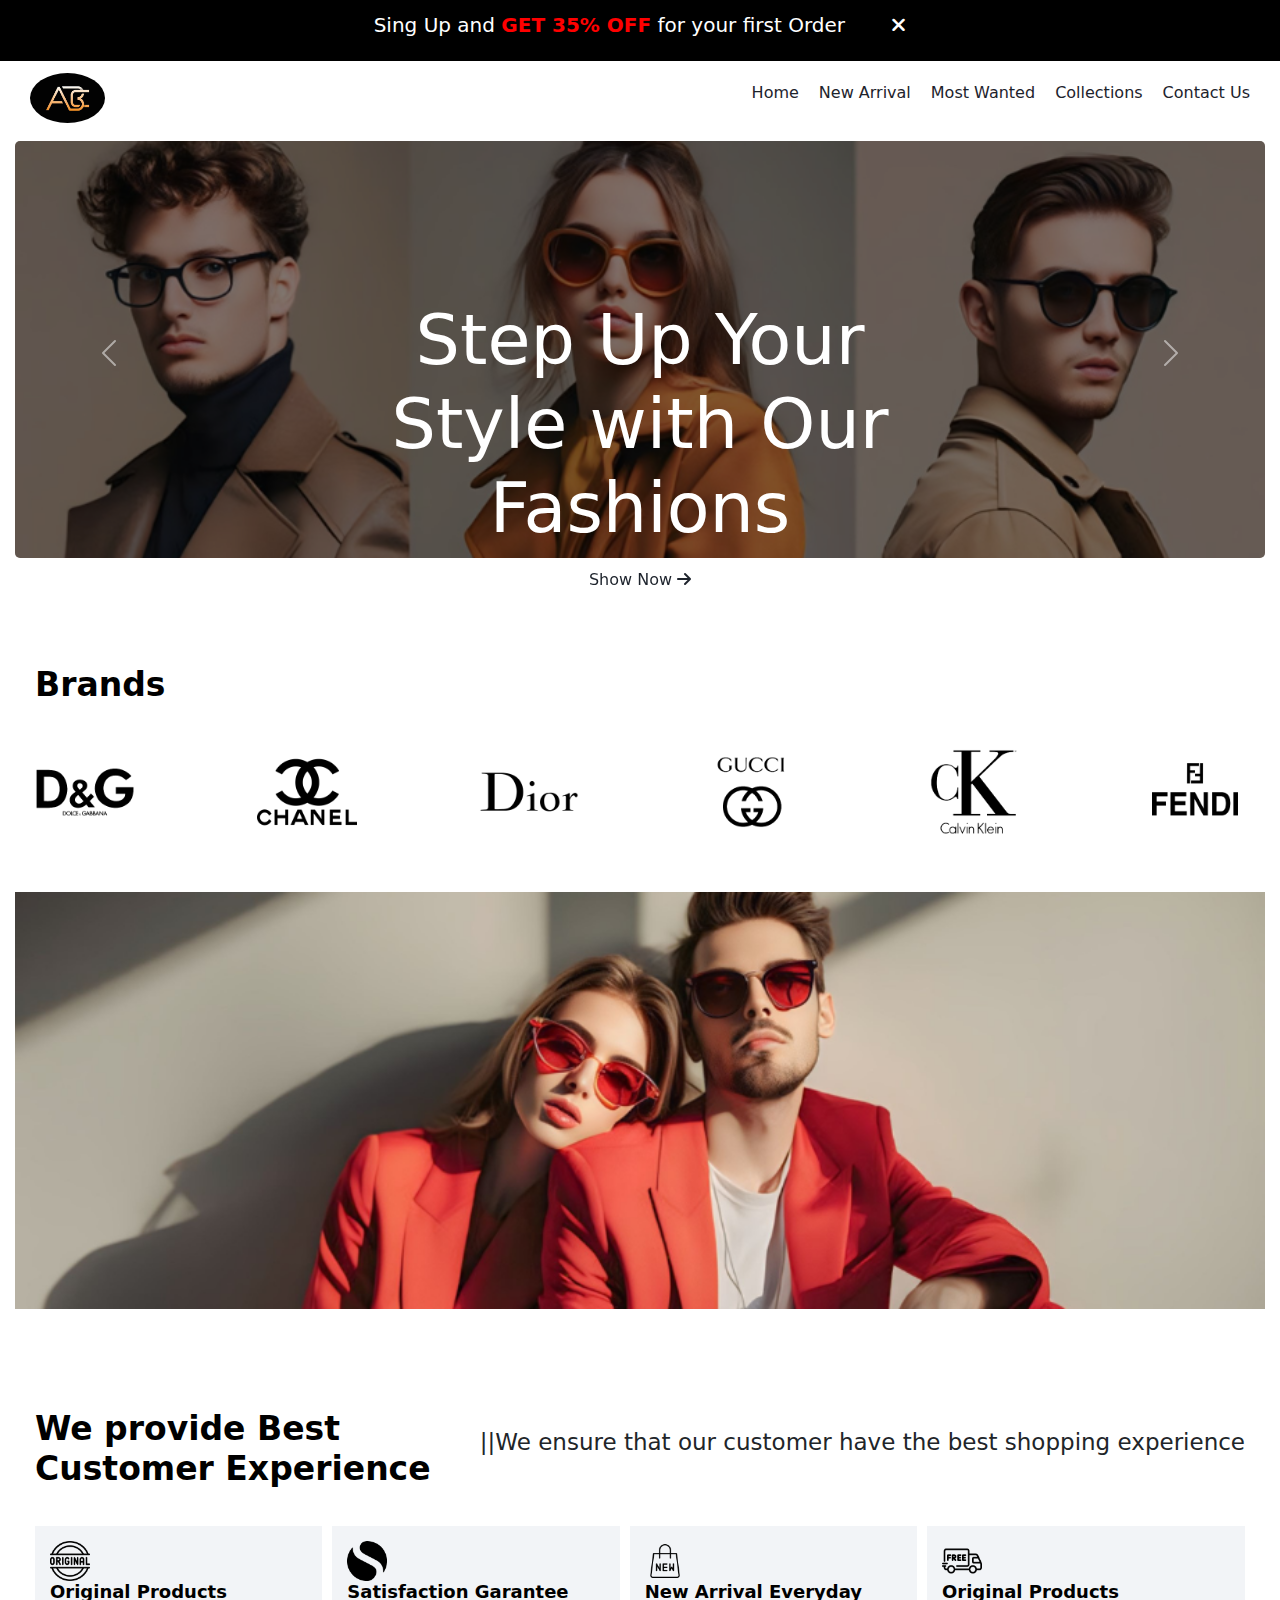
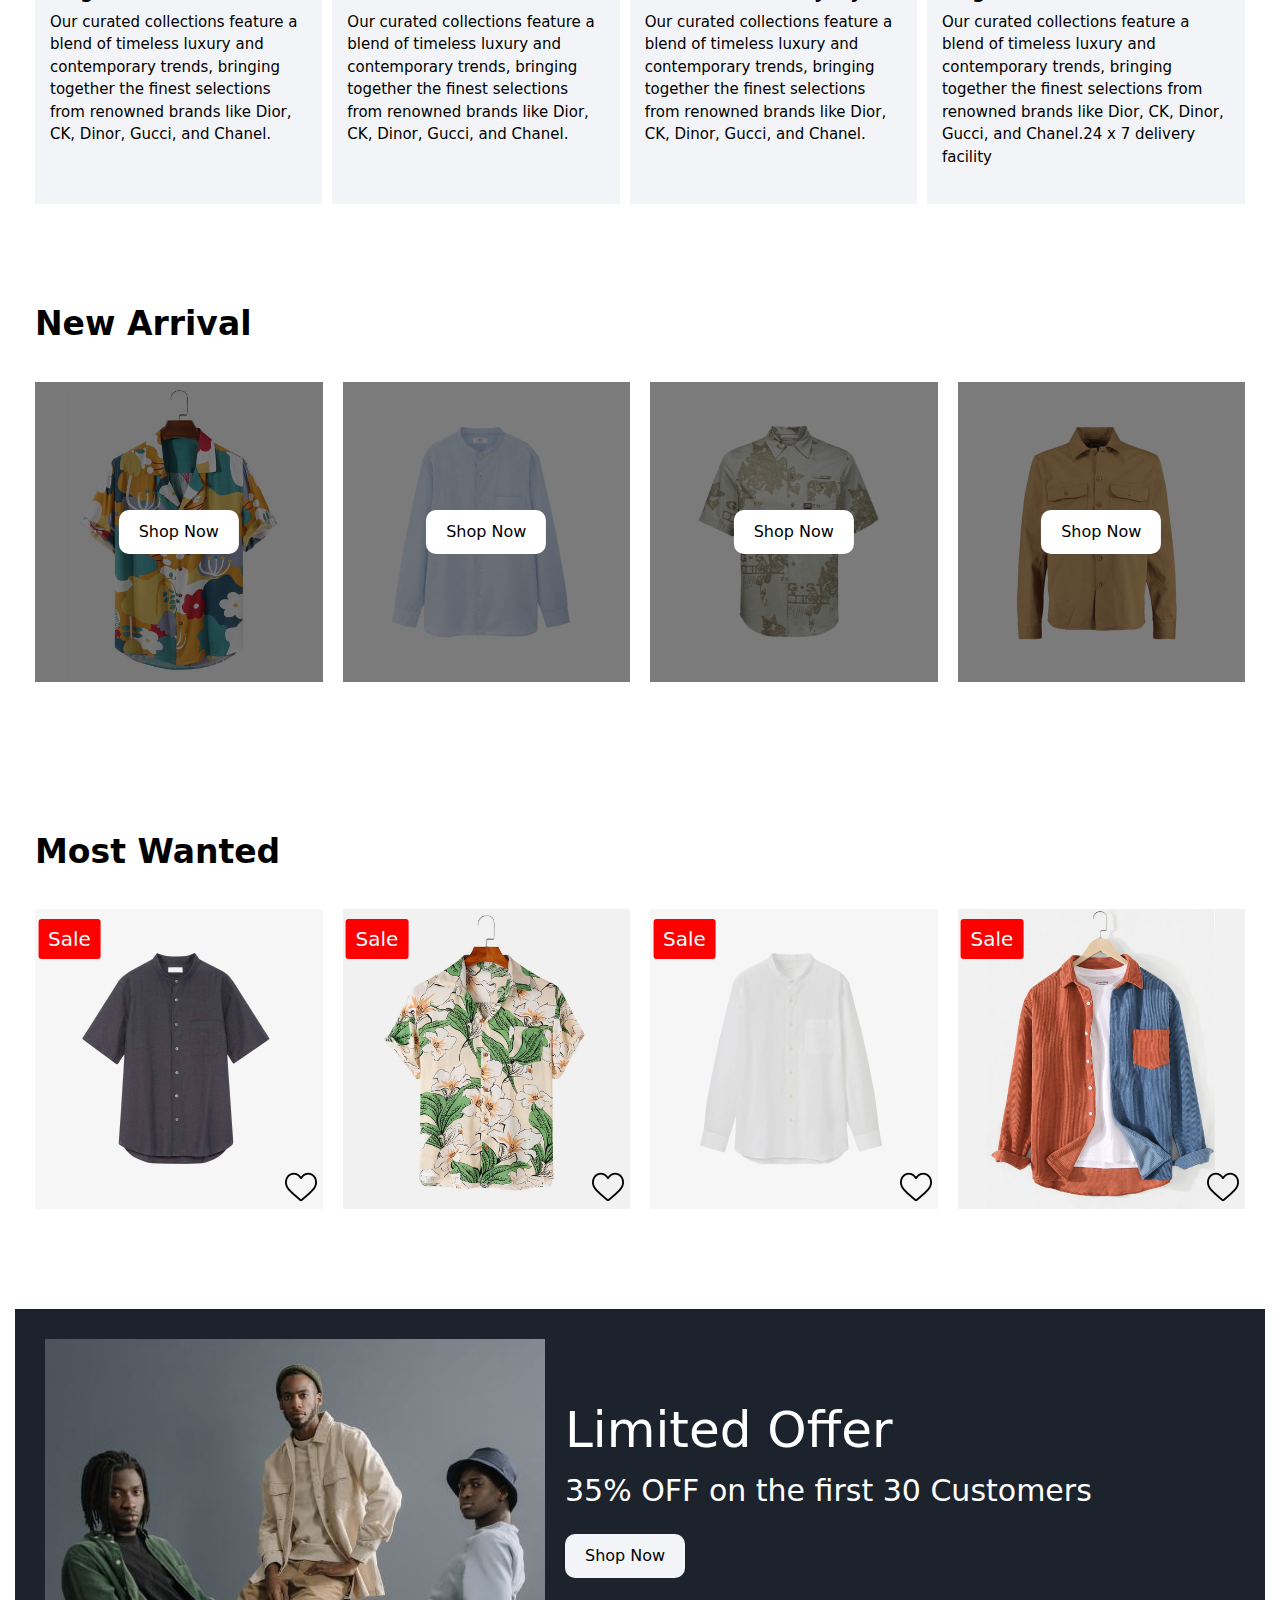
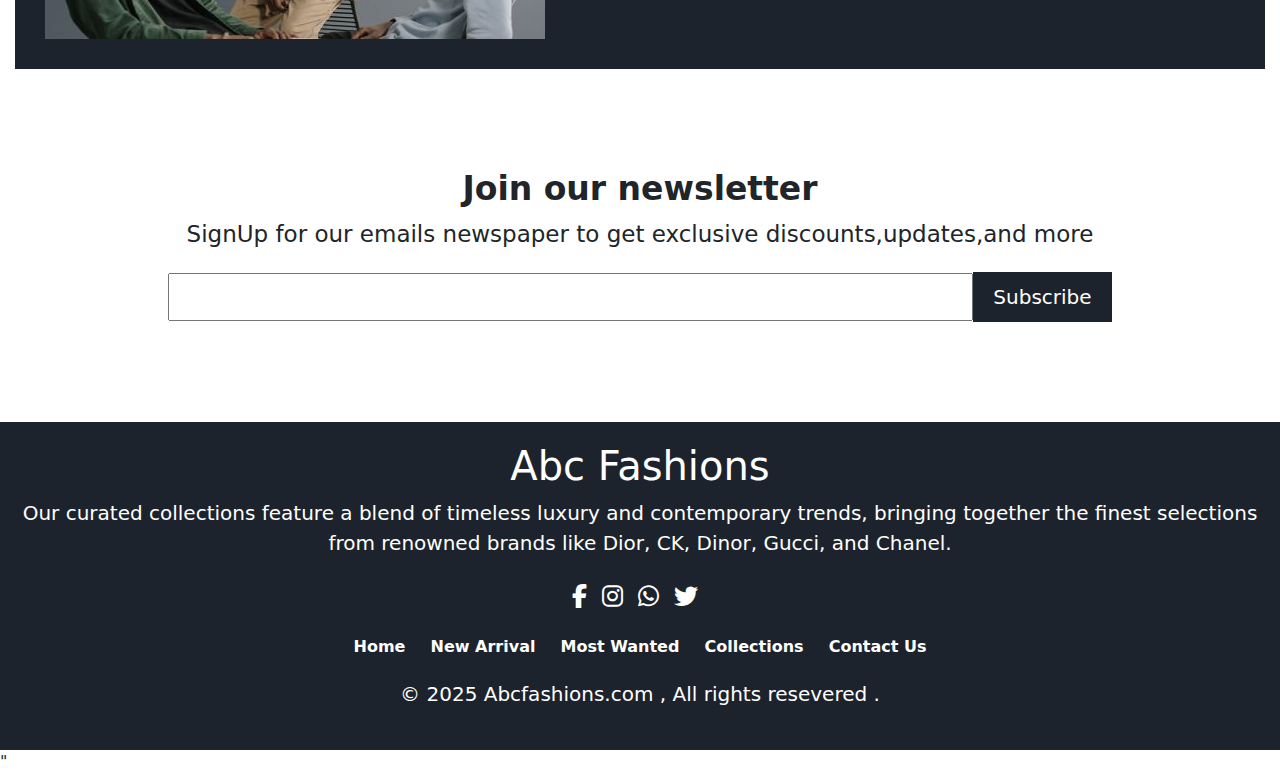
<file: index.html>
<!DOCTYPE html>
<html lang="en">
<head>
    <meta charset="UTF-8">
    <meta name="viewport" content="width=device-width, initial-scale=1.0">
    <title>www.Abcfashions.com</title>
    <link rel="stylesheet"href="style.css">
     <!-- Favicon -->
     <link rel="icon" href="./pics/logo.jpeg">
     <!-- Font awesome CDN -->
     <link rel="stylesheet" href="https://cdnjs.cloudflare.com/ajax/libs/font-awesome/6.7.2/css/all.min.css"
         integrity="sha512-Evv84Mr4kqVGRNSgIGL/F/aIDqQb7xQ2vcrdIwxfjThSH8CSR7PBEakCr51Ck+w+/U6swU2Im1vVX0SVk9ABhg=="
         crossorigin="anonymous" referrerpolicy="no-referrer" />
     <!-- Google fonts -->
     <link rel="preconnect" href="https://fonts.googleapis.com">
     <link rel="preconnect" href="https://fonts.gstatic.com" crossorigin>
     <link href="https://fonts.googleapis.com/css2?family=Poppins&display=swap" rel="stylesheet">
     <link rel="stylesheet" href="https://fonts.googleapis.com/css2?family=Material+Symbols+Outlined:opsz,wght,FILL,GRAD@24,400,0,0&icon_names=favorite" />
 
 
     <link href="https://cdn.jsdelivr.net/npm/bootstrap@5.3.3/dist/css/bootstrap.min.css" rel="stylesheet"
         integrity="sha384-QWTKZyjpPEjISv5WaRU9OFeRpok6YctnYmDr5pNlyT2bRjXh0JMhjY6hW+ALEwIH" crossorigin="anonymous">
     <script src="https://cdn.jsdelivr.net/npm/bootstrap@5.3.3/dist/js/bootstrap.bundle.min.js"
         integrity="sha384-YvpcrYf0tY3lHB60NNkmXc5s9fDVZLESaAA55NDzOxhy9GkcIdslK1eN7N6jIeHz"
         crossorigin="anonymous"></script>

</head>
<body>
    <!--Offer bar-->
    <section>
        <div class="offerbar">
            <p class="offerbar_para">Sing Up and <span style="color:red;">GET 35% OFF</span> for your first Order
            <span><i style="padding-left: 40px;"id="close_offerbar"class="fa-solid fa-xmark"></i></i></span>
            </p>
            <!--<p id="close_offerbar">X</p>-->
             <!-- <i id="close_offerbar"class="fa-solid fa-xmark"></i> -->
        </div>
    </section>
    <!--Header-->
    <section>
        <div class="header">
            <div class="header_logo">
                <h1><img src="./pics/logo.jpeg"></h1>
            </div>
            <div id="side_menu"class="hamburger">
                <i class="fa-solid fa-bars"></i>
            </div>
            <div class="header_menu">
                <ul>
                    <li><a href="index.html#home">Home</a></li>
                    <li><a href="index.html#newarrival">New Arrival</a></li>
                    <li><a href="index.html#mostwanted">Most Wanted</a> </li>
                    <li><a href="collection.html">Collections</a></li>
                    <li><a href="contact.html">Contact Us</a></li>  
                </ul>
            </div>
        </div>
    </section>
    <section>
        <div class="sidebar">
            <p class="close_menu">X</p>
            <ul>
                <li><a href="index.html#home">Home</a></li>
                <li><a href="index.html#newarrival">New Arrival</a></li>
                <li><a href="index.html#mostwanted">Most Wanted</a> </li>
                <li><a href="collection.html">Collections</a></li>
                <li><a href="contact.html">Contact Us</a></li>
            </ul>
        </div>
    </section>
    <!--Main container-->
    <div class="main_container">
        <!--Slider-->
        <div id="home"class="slide">
            <div id="carouselExampleControls"class="carousel slide"data-ride="carousel">
                <div class="carousel-inner">
                    <div class="carousel-item active">
                        <div class="image-container">
                            <img class="d-block w-100"src="pics/2.png"alt="First slide">
                            <div class="pics-overlay"></div>
                        </div>
                    </div>
                    <div class="carousel-item">
                        <div class="image-container">
                            <img class="d-block w-100" src="pics/3.png" alt="Second slide">
                            <div class="pics-overlay"></div>
                        </div>
                    </div>
                    <div class="carousel-item">
                        <div class="image-container">
                            <img class="d-block w-100" src="pics/4.png" alt="Third slide">
                            <div class="pics-overlay"></div>
                        </div>
                    </div>
                </div>
                <a class="carousel-control-prev" href="#carouselExampleControls"role="button"data-slide="prev">
                    <span class="carousel-control-prev-icon"aria-hidden="true"></span>
                    <span class="sr-only">Previous</span>
                </a>
                <a class="carousel-control-next" href="#carouselExampleControls" role="button" data-slide="next">
                    <span class="carousel-control-next-icon" aria-hidden="true"></span>
                    <span class="sr-only">Next</span>
                </a>
            </div>
        </div>
        <div class="slider-content">
            <h1>Step Up Your Style with Our Fashions</h1>
            <button class="shopnow-btn">Show Now <i class="fa-solid fa-arrow-right"></i></button>  
        </div>

        <!--Brands Logos-->

        <section class="brand">
            <h3>Brands</h3>
            <div class="brand_container">

                <div class="brand_card">
                    <img src="./pics/logo1.png">

                </div>

                <div class="brand_card">
                    <img src="./pics/logo2.png">

                </div>

                <div class="brand_card">
                    <img src="./pics/logo3.png">

                </div>

                <div class="brand_card">
                    <img src="./pics/logo4.png">

                </div>

                <div class="brand_card">
                    <img src="./pics/logo5.png">

                </div>

                <div class="brand_card">
                    <img src="./pics/logo6.png">

                </div>
            </div>
        </section>

        <img src="./pics/4.png"width="100%">

        <!--Best Cards-->

        <div class="best_container">
            <div class="best_title">
                <h3>We provide Best<br>
                Customer Experience</h3>
                <p>||We ensure that our customer have the best shopping experience</p>
            </div>
            <div class ="best_content">

                <div class="best_card">
                    <img src="./pics/original.png">
                    <h4>Original Products</h4>
                    <p>Our curated collections feature a blend of timeless luxury and contemporary trends, bringing together the finest selections from renowned brands like Dior, CK, Dinor, Gucci, and Chanel. </p>
                </div>

                <div class="best_card">
                    <img src="./pics/simple.png">
                    <h4>Satisfaction Garantee</h4>
                    <p>Our curated collections feature a blend of timeless luxury and contemporary trends, bringing together the finest selections from renowned brands like Dior, CK, Dinor, Gucci, and Chanel.</p>

                </div>

                <div class="best_card">
                    <img src="./pics/shopping-bag.png">
                    <h4>New Arrival Everyday</h4>
                    <p>Our curated collections feature a blend of timeless luxury and contemporary trends, bringing together the finest selections from renowned brands like Dior, CK, Dinor, Gucci, and Chanel.</p>

                </div>

                <div class="best_card">
                    <img src="./pics/free-delivery.png">
                    <h4>Original Products</h4>
                    <p>Our curated collections feature a blend of timeless luxury and contemporary trends, bringing together the finest selections from renowned brands like Dior, CK, Dinor, Gucci, and Chanel.24 x 7 delivery facility</p>

                </div>

            </div>
        </div>

        <!--New Arrival-->

        <section id="newarrival" class="new-arrival">
            <h3>New Arrival</h3>
            <div class="new-arrival_container">
                <div class="new-arrival_card">
                <img src="./pics/f1.jpg">
                <button>Shop Now</button>
                <div class="overlay"></div>
            </div>

            <div class="new-arrival_card">
                <img src="./pics/n1.jpg">
                <button>Shop Now</button>
                <div class="overlay"></div>
            </div>

            <div class="new-arrival_card">
                <img src="./pics/n4.jpg">
                <button>Shop Now</button>
                <div class="overlay"></div>
            </div>

            <div class="new-arrival_card">
                <img src="./pics/n7.jpg">
                <button>Shop Now</button>
                <div class="overlay"></div>
            </div>

        </div>


    </section>

<!--most wanted-->
<section id="mostwanted"class="wanted">
    <h3>Most Wanted</h3>
    <div class="wanted_container">
        <div class="wanted_card">
            <img class="pics" src="./pics/n8.jpg">
            <button>Sale</button>
            <img class="black-heart" src="./pics/heart.png">
        </div>
        <div class="wanted_card">
            <img class="pics" src="./pics/f2.jpg">
            <button>Sale</button>
            <img class="black-heart" src="./pics/heart.png">
        </div>
        <div class="wanted_card">
            <img class="pics" src="./pics/n3.jpg">
            <button>Sale</button>
            <img class="black-heart" src="./pics/heart.png">



           
        </div>
        <div class="wanted_card">
            <img class="pics" src="./pics/f6.jpg">
            <button>Sale</button>
            <img class="black-heart" src="./pics/heart.png">
        </div>
         
    </div>
</section>
    
<!--banner Card-->

<section>
    <div class="banner-offer">
        <div class="banner-offer_img">
            <img src="./pics/offer.jpg">
        </div>
        <div class="banner-offer_content">
            <h2>Limited Offer</h2>
            <p>35% OFF on the first 30 Customers</p>
            <button>Shop Now</button>
        </div>
    </div>
</section>
<!--Newsletter-->
 <section class="newsletter_container">
    <h2>Join our newsletter</h2>
    <p>SignUp for our emails newspaper to get exclusive discounts,updates,and more</p>
    <div class="newsletter">
        <input type="text">
        <button>Subscribe</button>
    </div>
 </section>
</div>
<!--footer-->
<footer>
    <div>   
        <div class="'footer">
            <h2>Abc Fashions</h2>
            <p>Our curated collections feature a blend of timeless luxury and contemporary trends, bringing together the finest selections from renowned brands like Dior, CK, Dinor, Gucci, and Chanel.</p>
        <ul class="socials">
            <li><a href="#"><i class="fab fa-facebook-f"></i></a></li>
            <li><a href="#"><i class="fab fa-instagram"></i></a></li>
            <li><a href="#"><i class="fab fa-whatsapp"></i></a></li>
            <li><a href="#"><i class="fab fa-twitter"></i></a></li>
        </ul>
        <ul class="footer-links">
                <li><a href="#home">Home</a></li>
                <li><a href="#newarrival">New Arrival</a></li>
                <li><a href="#mostwanted">Most Wanted</a> </li>
                <li><a href="collection.html">Collections</a></li>
                <li><a href="contact.html">Contact Us</a></li>
        </ul>
    </div>
    <div class="footer-bottom">
        <p>&copy; 2025 Abcfashions.com , All rights resevered .</p>
    </div>
</footer>
<script src="script.js"></script>
<script src="https://code.jquery.com/jquery-3.6.0.min.js"></script>
<script src="https://cdn.jsdelivr.net/npm/bootstrap@4.6.2/dist/js/bootstrap.bundle.min.js"></script>"
    
</body>
</html>
</file>
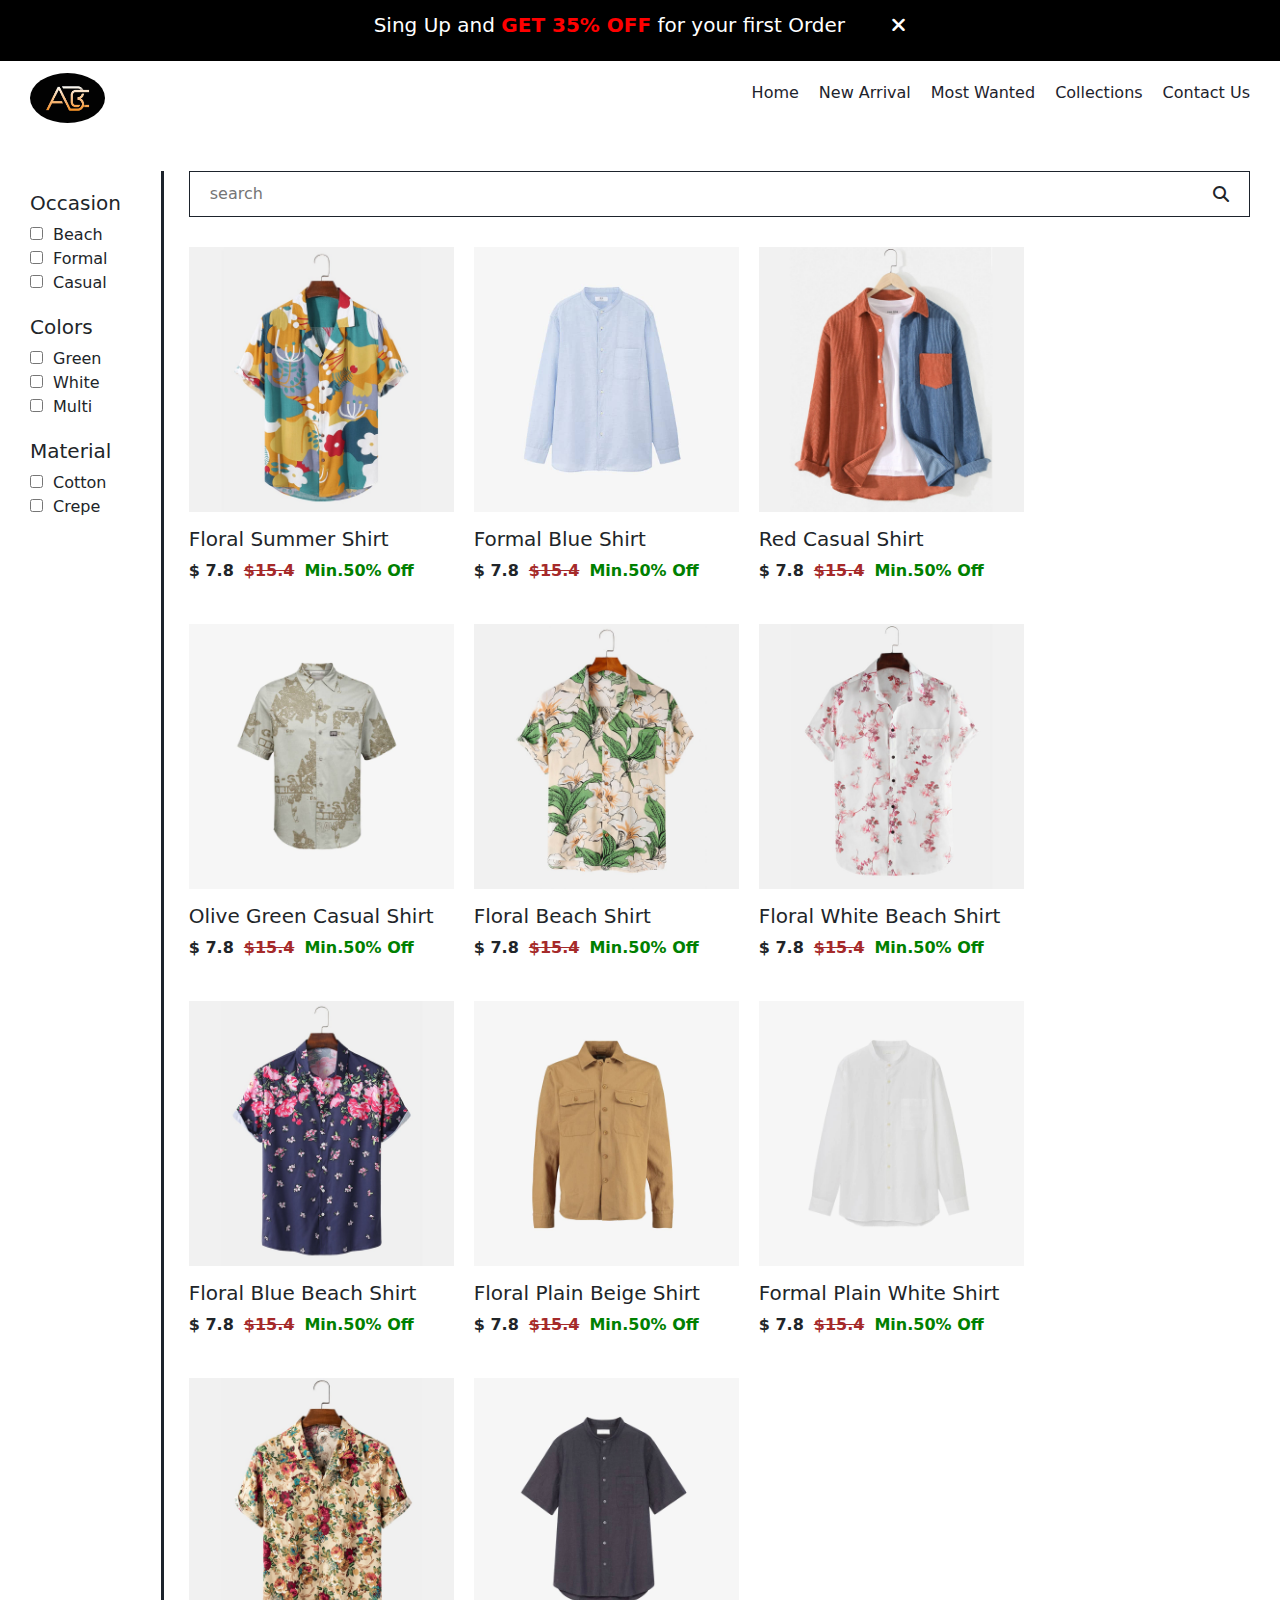
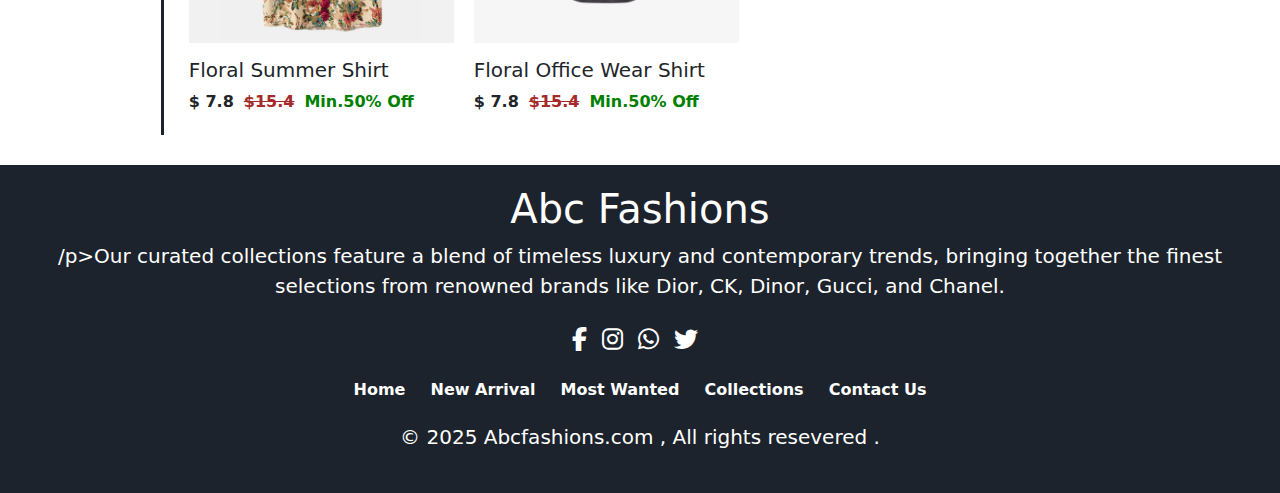
<file: collection.html>
<!DOCTYPE html>
<html lang="en">
<head>
    <meta charset="UTF-8">
    <meta name="viewport" content="width=device-width, initial-scale=1.0">
    <title>www.Abcfashions.com</title>
    <link rel="stylesheet"href="style.css">
     <!-- Favicon -->
     <link rel="icon" href="./pics/logo.jpeg">
     <!-- Font awesome CDN -->
     <link rel="stylesheet" href="https://cdnjs.cloudflare.com/ajax/libs/font-awesome/6.7.2/css/all.min.css"
         integrity="sha512-Evv84Mr4kqVGRNSgIGL/F/aIDqQb7xQ2vcrdIwxfjThSH8CSR7PBEakCr51Ck+w+/U6swU2Im1vVX0SVk9ABhg=="
         crossorigin="anonymous" referrerpolicy="no-referrer" />
     <!-- Google fonts -->
     <link rel="preconnect" href="https://fonts.googleapis.com">
     <link rel="preconnect" href="https://fonts.gstatic.com" crossorigin>
     <link href="https://fonts.googleapis.com/css2?family=Poppins&display=swap" rel="stylesheet">
 
 
     <link href="https://cdn.jsdelivr.net/npm/bootstrap@5.3.3/dist/css/bootstrap.min.css" rel="stylesheet"
         integrity="sha384-QWTKZyjpPEjISv5WaRU9OFeRpok6YctnYmDr5pNlyT2bRjXh0JMhjY6hW+ALEwIH" crossorigin="anonymous">
     <script src="https://cdn.jsdelivr.net/npm/bootstrap@5.3.3/dist/js/bootstrap.bundle.min.js"
         integrity="sha384-YvpcrYf0tY3lHB60NNkmXc5s9fDVZLESaAA55NDzOxhy9GkcIdslK1eN7N6jIeHz"
         crossorigin="anonymous"></script>

</head>
<body>
    <!--Offer bar-->
    <section>
        <div class="offerbar">
            <p class="offerbar_para">Sing Up and <span style="color:red;">GET 35% OFF</span> for your first Order
            <span><i style="padding-left: 40px;"id="close_offerbar"class="fa-solid fa-xmark"></i></i></span>
            </p>
            <!--<p id="close_offerbar">X</p>-->
             <!-- <i id="close_offerbar"class="fa-solid fa-xmark"></i> -->
        </div>
    </section>
    <!--Header-->
    <section>
        <div class="header">
            <div class="header_logo">
                <h1><img src="./pics/logo.jpeg"></h1>
            </div>
            <div id="side_menu"class="hamburger">
                <i class="fa-solid fa-bars"></i>
            </div>
            <div class="header_menu">
                <ul>
                    <li><a href="index.html#home">Home</a></li>
                    <li><a href="index.html#newarrival">New Arrival</a></li>
                    <li><a href="index.html#mostwanted">Most Wanted</a> </li>
                    <li><a href="collection.html">Collections</a></li>
                    <li><a href="contact.html">Contact Us</a></li>  
                </ul>
            </div>
        </div>
    </section>
    <section>
        <div class="sidebar">
            <p class="close_menu">X</p>
            <ul>
                <li><a href="index.html#home">Home</a></li>
                <li><a href="index.html#newarrival">New Arrival</a></li>
                <li><a href="index.html#mostwanted">Most Wanted</a> </li>
                <li><a href="collection.html">Collections</a></li>
                <li><a href="contact.html">Contact Us</a></li>
            </ul>
        </div>
    </section>

    <!--Collection-->
    <section>
    <div class="collection">


        <!-- Filters -->

        <div class="filter">
            <div class="occasion">
                <h2>Occasion</h2>
                <div class="occasion-filter">
                    <input type="checkbox" id="beach-filter">Beach<br>
                    <input type="checkbox" id="formal-filter">Formal<br>
                    <input type="checkbox" id="casual-filter">Casual<br>
                </div>
            </div>

            <div class="colors">
                <h2>Colors</h2>
                <div class="colors-filter">
                    <input type="checkbox" id="green-filter">Green<br>
                    <input type="checkbox" id="white-filter">White<br>
                    <input type="checkbox" id="multi-filter">Multi<br>
                </div>
            </div>

            <div class="material">
                <h2>Material</h2>
                <div class="material-filter">
                    <input type="checkbox" id="cotton-filter">Cotton<br>
                    <input type="checkbox" id="poly-filter">Crepe<br>
                </div>
            </div>
        </div>


        <div class="vertical-line"></div>
        

        <!--product Collections-->
        <div class="product_container">
            <div class="search-box">
                <input type="text"placeholder="search"id="search-input">
                <i id="search"class="fa-solid fa-magnifying-glass"></i>
            </div>
            <div class="products">
                <div class="product-card beach mutli poly">
                    <img src="/pics/f1.jpg">
                    <h3>Floral Summer Shirt</h3>
                    <p>$ 7.8<del>$15.4</del><span>Min.50% Off</span></p>
                </div>
                <div class="product-card formal cotton">
                    <img src="/pics/n1.jpg">
                    <h3>Formal Blue Shirt</h3>
                    <p>$ 7.8<del>$15.4</del><span>Min.50% Off</span></p>
                </div>
                <div class="product-card casual cotton">
                    <img src="/pics/f6.jpg">
                    <h3>Red Casual Shirt</h3>
                    <p>$ 7.8<del>$15.4</del><span>Min.50% Off</span></p>
                </div>
                <div class="product-card casual green cotton">
                    <img src="/pics/n4.jpg">
                    <h3>Olive Green Casual Shirt</h3>
                    <p>$ 7.8<del>$15.4</del><span>Min.50% Off</span></p>
                </div>
                <div class="product-card beach green poly">
                    <img src="/pics/f2.jpg">
                    <h3>Floral Beach Shirt</h3>
                    <p>$ 7.8<del>$15.4</del><span>Min.50% Off</span></p>
                </div>
                <div class="product-card beach white poly">
                    <img src="/pics/f4.jpg">
                    <h3>Floral White  Beach Shirt</h3>
                    <p>$ 7.8<del>$15.4</del><span>Min.50% Off</span></p>
                </div>
                <div class="product-card beach poly">
                    <img src="/pics/f5.jpg">
                    <h3>Floral Blue Beach Shirt</h3>
                    <p>$ 7.8<del>$15.4</del><span>Min.50% Off</span></p>
                </div>
                <div class="product-card beach formal cotton">
                    <img src="/pics/n7.jpg">
                    <h3>Floral Plain Beige Shirt</h3>
                    <p>$ 7.8<del>$15.4</del><span>Min.50% Off</span></p>
                </div>
                <div class="product-card formal white cotton">
                    <img src="/pics/n3.jpg">
                    <h3>Formal Plain White Shirt</h3>
                    <p>$ 7.8<del>$15.4</del><span>Min.50% Off</span></p>
                </div>
                <div class="product-card beach mutli poly">
                    <img src="/pics/f3.jpg">
                    <h3>Floral Summer Shirt</h3>
                    <p>$ 7.8<del>$15.4</del><span>Min.50% Off</span></p>
                </div>
                <div class="product-card formal cotton">
                    <img src="/pics/n8.jpg">
                    <h3>Floral Office Wear Shirt</h3>
                    <p>$ 7.8<del>$15.4</del><span>Min.50% Off</span></p>
                </div>

            </div>
        </div>

    </section>
    <!--Footer-->
    <footer>
        <div>   
            <div class="'footer">
                <h2>Abc Fashions</h2>
            <p>/p>Our curated collections feature a blend of timeless luxury and contemporary trends, bringing together the finest selections from renowned brands like Dior, CK, Dinor, Gucci, and Chanel.</p>
 
            <ul class="socials">
                <li><a href="#"><i class="fab fa-facebook-f"></i></a></li>
                <li><a href="#"><i class="fab fa-instagram"></i></a></li>
                <li><a href="#"><i class="fab fa-whatsapp"></i></a></li>
                <li><a href="#"><i class="fab fa-twitter"></i></a></li>
            </ul>
            <ul class="footer-links">
                    <li><a href="#home">Home</a></li>
                    <li><a href="#newarrival">New Arrival</a></li>
                    <li><a href="#mostwanted">Most Wanted</a> </li>
                    <li><a href="collection.html">Collections</a></li>
                    <li><a href="contact.html">Contact Us</a></li>
            </ul>
        </div>
        <div class="footer-bottom">
            <p>&copy; 2025 Abcfashions.com , All rights resevered .</p>
        </div>
    </footer>
    <script src="collection.js"></script>
    <script src="https://code.jquery.com/jquery-3.6.0.min.js"></script>
    <script src="https://cdn.jsdelivr.net/npm/bootstrap@4.6.2/dist/js/bootstrap.bundle.min.js"></script>
        
    
</body>
</html>
</file>
<file: style.css>
*{
    padding: 0%;
    margin: 0%;
    box-sizing: border-box;
}
body {
    font-family: "poppins",serif;
}
/* Offer Bar */

.offerbar {
    padding-top: 10px;
    display:flex;
    align-items: center;
    justify-content: center;
    gap: 30px;
    background-color: black;
    color: white;
    text-align: center;


}
.offerbar i {
    margin-bottom: 1 rem !important;
}
.offerbar p {
    font-size: 20px;
}
.offerbar span{
    font-weight: 600;
}
#close_offerbar{
    cursor: pointer;
}
/* Header */
.header {
    z-index: 99;
    width: 100%;
    background-color: white;
    /* position:fixed;
    top: 0%; */
    display: flex;
    justify-content: space-between;
    align-items: center;
    padding: 10px 30px;
}
.header_logo {
    color: #1D232C;
    font-weight: 900;
    font-size: 16px;
}
.header_logo img{
    width: 75px;
    height: 50px;
    border-radius: 50%;
    object-fit: cover;
}
.header_menu ul {
    display: flex;
    gap: 20px;
    font-size: 16px;
}
.header_menu ul li {
    list-style-type: none;
}

.header_menu ul li a {
    text-decoration: none;
    color: #1D232C;
    font-size: 16px !important;
    font-weight: 500;
}
.header_menu ul li a:hover{
    text-decoration: underline;
}
.hamburger{
    display: none;
}
.sidebar{
    display: none;
}
/* main_contanier*/
.main_container{
    padding: 0px 15px;
}
/* side bar */
.sidebar{
    width: 50%;
    height: 100vh;
    background-color: #1D232C;
    color: white;
    position: fixed;
    top: 0;
    left: 0;
    padding: 20px;
    z-index: 99;
    margin-left: -60%;
    transition-duration: 1s;

}
.sidebar p {
    color: white;
}
.sidebar ul{
    padding: 20px;
}
.sidebar ul li {
    list-style: none;
    margin-top: 20px;
}
.sidebar ul li a {
    text-decoration: none;
    color: white;
}
/*Slider */
.image-container{
    width: 100%;
    position: relative;
    display: inline-block;
}
/* Overlay styling */
.pics-overlay {
    position: absolute;
    top: 0;
    left: 0;
    width: 100%;
    height: 100%;
    border-radius: 5px !important;
    background-color: rgba(0,0,0,0.5);
    z-index: 1;
    pointer-events: none;
}
.image-container img{
    display: block;
    position: relative;
    z-index: 0;
    width: 100%;
    border-radius: 5px !important;

}
.carousel.slide{
    position: relative !important;

}
.slider-content{
    position: absolute;
    top: 50%;
    left: 50%;
    transform: translate(-50%,-50%);
    color: white;
    text-align: center;
    z-index: 3;
}
.slider-content h1{
    font-size: 70px;
}
.shopnow-btn {
    background-color: white;
    color: #1D232C;
    padding: 10px 20px;
    border: none;
    border-radius: 10px;
    cursor: pointer;
}
.shopnow-btn:hover{
    background-color: #1D232C;
    color: white;
}
/* Brand logos */
.brand{
    padding: 100px 20px 50px 20px;
}
.brand_container{
    /* padding:0px 20px 100px 20px;*/
    display: flex;
    flex-wrap: nowrap;
    gap: 10px;
    justify-content: space-between;
}
.brand h3 {
    font-size: 33px;
    font-weight: bold;
    color: #000;
    padding-bottom: 30px;
}
.brand_card img{
    width: 100px;
}
/* best */
.best_container {
    padding: 100px 20px 50px 20px;
}
.best_title {
    display: flex;
    align-items: center;
    justify-content: space-between;
    padding-bottom: 30px;
}
.best_title h3 {
    font-size: 33px;
    font-weight: bold;
    color: #000;
}
.best_title p {
    font-size: 23px;
}
.best_content {
    display: flex;
    justify-content: space-between;
    gap: 10px;
}
.best_card {
    padding: 15px;
    background-color: #f2f4f7;
    gap: 10px;
}
.best_card img
h4,p
{
    padding-bottom: 5px;

}
.best_card h4 {
    font-size: 18px;
    color: #000;
    font-weight: 700;
}
.best_card p {
    font-size: 15px;
    color: #000;
}
.best_card img {
    width: 40px;
}
/* New Arrival */
.new-arrival {
    padding: 50px 20px 100px 20px;
}
.new-arrival h3 {
    font-size: 33px;
    font-weight: bold;
    color: black;
    padding-bottom: 30px;
}
.new-arrival_container {
    display: flex;
    gap: 20px;
    justify-content: space-between;
}
.new-arrival_card {
    display: flex;
    flex-direction: column;
    align-items: center;
    gap: 10px;
    position: relative;
    overflow: hidden;
}
.new-arrival_card img {
    display: block;
    width: 300px;
    transition: transform 0.3s ease;

}
.new-arrival_card:hover img {
    transform: scale(1.2);
}
.overlay {
    background-color: #000;
    width: 100%;
    height: 100%;
    position: absolute;
    top: 0%;
    left: 0%;
    opacity: 0.5;
    z-index: 2;
}
.new-arrival_card button {
    position: absolute;
    top: 50%;
    left: 50%;
    transform: translate(-50%,-50%);
    background-color: white;
    border-radius: 10px;
    color: rgb(0,0,0);
    border: none;
    padding: 10px 20px;
    cursor: pointer;
    z-index: 3;

}
.new-arrival_card button:hover{
    background-color: #1D232C;
    color: #fff;
}
/* Most Wanted */
.wanted {
    padding: 50px 20px 100px 20px;
}
.wanted h3{
    font-size:33px;
    font-weight: bold;
    color: #000;
    padding-bottom: 30px;
}
.wanted_container{
    display: flex;
    gap: 20px;
    justify-content: space-between;

}
.wanted_card{
    display: flex;
    flex-direction: column;
    align-items: center;
    gap: 10px;
    position: relative;
    overflow: hidden;
}
.wanted_card img.black-heart{
    width: 32px;
    position: absolute;
    right: 2%;
    bottom: 2%;
    cursor: pointer;
}
.wanted_card img{
    display: block;
    width: 300px;
    transition: transform 0.3s ease;
}
.wanted_card:hover img{
    transform: scale(1.2);
}

.wanted_card button{
    position: absolute;
    font-size: 20px;
    top: 10%;
    left: 12%;
    transform: translate(-50%,-50%);
    background-color: red;
    border-radius: 3px;
    color: rgb(225,255,255);
    font-weight: 500;
    border: none;
    padding: 5px 10px;
    cursor: pointer;
    z-index: 3;
}

/* Offer Banner */
.banner-offer{
    background-color: #1D232C;
    display: flex;
    padding: 30px;
    gap: 20px;
    color: white;
    align-items: center;
}
.banner-offer_content h2{
    font-size: 50px;
}
.banner-offer_content p{
    font-size: 30px;
}
.banner-offer_content button{
    background-color: #f2f4f7;
    border-radius: 10px;
    color: rgb(0,0,0);
    border: none;
    padding: 10px 20px;
    cursor: pointer;

}
.banner-offer_content button:hover{
    background-color: rgb(91, 91, 91);
    color: #fff;
}
/* Newsletter */
.newsletter_container{
    padding: 100px 50px;
    display: flex;
    justify-content: center;
    align-items: center;
    flex-direction: column;
}
.newsletter_container h2{
    font-size: 33px;
    font-weight: bold;
    color-scheme: #000;
}
.newsletter_container p{
    font-size: 23px;
}
.newsletter{
    display: flex;
    width: 100%;
    justify-content: center;
    align-items: center;
}
.newsletter input{
    padding: 10px 20px;
    width: 70%;
}
.newsletter button{
    padding: 10px 20px;
    background-color: #1D232C;
    color: white;
    font-size: 20px;
    border: none;
    cursor: pointer;
}
.newsletter button:hover{
    background-color: rgb(209, 207, 204);
    color: black;
}
/*footer */
footer {
    background-color: #1D232C;
    color: #fff; 
    padding: 20px 10px;
    text-align: center;
}
footer h2{
    font-size: 40px;
}
footer p{
    font-size: 20px;
}

footer ul {
    list-style-type: none;
    padding: 0;
    margin: 0;
}

footer ul.socials {
    margin-bottom: 20px;
}

footer ul.socials li {
    display: inline;
    margin-right: 10px;
}

footer ul.socials li a {
    color: #fff; 
    font-size: 24px;
    text-decoration: none;
    transition: color 0.3s ease;
}

footer ul.socials li a:hover {
    color: lightslategray; 
}

footer .footer-links {
    margin-bottom: 20px;
}

footer .footer-links li {
    display: inline;
    margin: 0 10px;
}

footer .footer-links li a {
    color: #fff; 
    text-decoration: none;
    font-weight: bold;
    transition: color 0.3s ease;
}

footer .footer-links li a:hover {
    color: lightgray;
    text-decoration: underline;
}

footer .footer-bottom {
    font-size: 12px;
    margin-top: 10px;
}

/* Contact Us */

.contact-banner {
    width: 100%;
    padding: 30px 30px;
    color: white;
    text-align: center;
    background-color: #1D232C;
}

.contact-banner h1 {
    font-size: 30px;
}

.contact-container {
    padding: 30px 10px;
    display: flex;
    width: 100%;
    align-items: center;
    justify-content: center;
    flex-direction: column;
    margin: 0px auto px;
}

.contact-container h2 {
    text-align: center;
    font-size: 33px;
    font-weight: bold;
    color: #000;
    padding-bottom: 10px;
}

.conatct-conatiner p {
    text-align: center;
    font-size: 20px;
    padding-bottom: 30px;
}

.contact-form {
    background: #1D232C;
    border-radius: 10px;
    box-shadow: 0px 5px 15px (0, 0, 0, 0.2);
    padding: 50px;
    width: 500px;
    border-radius: 10px;

}

.contact-form input,
textarea {
    margin-bottom: 30px;
    width: 100%;
    height: 70px;
    padding: 3px;
    border-radius: 10px;
}

.contact-form input:focus {
    outline: none;
}

.contact-form textarea:focus {
    outline: none;
}

.contact-form button {
    margin-top: 30px;
    padding: 10px 30px;
    border-radius: 10px;
    background-color: white;
    color: #1D232C;
    cursor: pointer;
}
.contact-form button:hover{
    background-color: rgb(91, 91, 91);
    color: #f2f4f7;
}
/* Collection */
.occasion h2,
.colors h2,
.material h2 {
    margin-top: 20px;
    font-size: 20px;
}

.occasion-filter input,
.colors-filter input,
.material-filter input {
    margin-right: 10px;
}

.collection {
    display: flex;
    padding: 30px;
}

.collection .filter {
    width: 10%;
}

.product_container {
    display: flex;
    flex-direction: column;
    width: 100%;
    gap: 20px;
}

.search-box {
    width: 100%;
    display: flex;
    justify-content: space-between;
    align-items: center;
    text-align: left;
    margin-bottom: 10px;
    padding: 10px 20px;
    border: 1px solid #1D232C;
}

.search-box input {
    width: 90%;
    border: none;
    border-radius: 5px;
    font-size: 16px;
}

.search-box input:focus {
    outline: none;
}

#search {
    cursor: pointer;
}

.collection .products {
    width: 100%;
    display: flex;
    flex-wrap: wrap;
    gap: 20px;
    justify-content: start;
}

.products img {
    width: 265px;
}

.product-card h3 {
    margin-top: 15px;
    font-size: 20px;
}

.product-card p {

    font-weight: 600;

}

.product-card del {
    color: brown;
    font-weight: 600;
    margin-left: 10px;
}

.product-card span {

    color: green;
    font-weight: 600;
    margin-left: 10px;

}

.vertical-line {
    width: 3px;
    background-color: #1D232C;
    margin: 0 25px;
}
</file>
